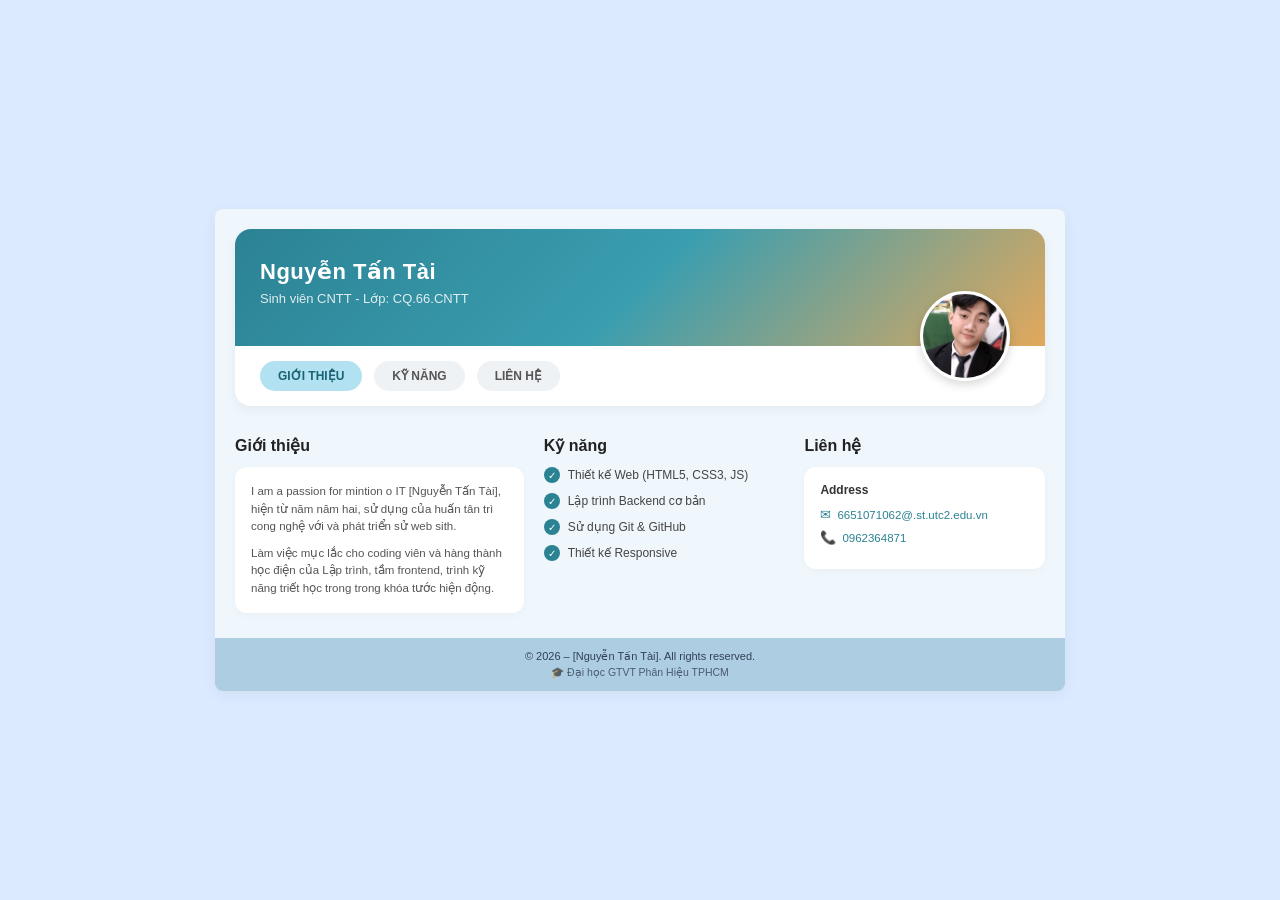
<file: C1_6651071062/index.html>
<!DOCTYPE html>
<html lang="vi">
<head>
    <meta charset="UTF-8">
    <meta name="viewport" content="width=device-width, initial-scale=1.0">
    <title>Giới thiệu bản thân – Nguyễn Tấn Tài</title>
    <link rel="stylesheet" href="index.css">
</head>
<body>

    <div class="container">
        <!-- Khung Header màu trắng chứa Banner & Nav -->
        <header class="header-card">
            <div class="header-banner">
                <div class="header-text">
                    <h1>Nguyễn Tấn Tài</h1>
                    <p>Sinh viên CNTT - Lớp: CQ.66.CNTT</p>
                </div>
                <!-- Avatar đặt trong header-banner để căn position -->
                <div class="avatar-box">
                    <img src="anhthe.jpg" alt="Ảnh đại diện">
                </div>
            </div>

            <!-- Thanh điều hướng -->
            <nav class="nav-bar">
                <a href="#gioithieu" class="nav-btn active">GIỚI THIỆU</a>
                <a href="#kynang" class="nav-btn">KỸ NĂNG</a>
                <a href="#lienhe" class="nav-btn">LIÊN HỆ</a>
            </nav>
        </header>

        <!-- Nội dung chính 3 cột -->
        <main class="main-content">
            <!-- Cột 1: Giới thiệu -->
            <section class="col" id="gioithieu">
                <h2 class="col-title">Giới thiệu</h2>
                <div class="card info-card">
                    <p>I am a passion for mintion o IT [Nguyễn Tấn Tài], hiện từ năm năm hai, sử dụng của huấn tân trì cong nghệ với và phát triển sử web sith.</p>
                    <p>Làm việc mục lắc cho coding viên và hàng thành học điện của Lập trình, tầm frontend, trình kỹ năng triết học trong trong khóa tước hiện động.</p>
                </div>
            </section>

            <!-- Cột 2: Kỹ năng -->
            <section class="col" id="kynang">
                <h2 class="col-title">Kỹ năng</h2>
                <ul class="skill-list">
                    <li><span class="check-icon">✓</span> Thiết kế Web (HTML5, CSS3, JS)</li>
                    <li><span class="check-icon">✓</span> Lập trình Backend cơ bản</li>
                    <li><span class="check-icon">✓</span> Sử dụng Git & GitHub</li>
                    <li><span class="check-icon">✓</span> Thiết kế Responsive</li>
                </ul>
            </section>

            <!-- Cột 3: Liên hệ -->
            <section class="col" id="lienhe">
                <h2 class="col-title">Liên hệ</h2>
                <div class="card contact-card">
                    <div class="address-title">Address</div>
                    <div class="contact-line">
                        <span class="icon">✉</span> 6651071062@.st.utc2.edu.vn
                    </div>
                    <div class="contact-line">
                        <span class="icon">📞</span> 0962364871
                    </div>
                </div>
            </section>
        </main>

        <!-- Footer -->
        <footer class="footer">
            <p>© 2026 – [Nguyễn Tấn Tài]. All rights reserved.</p>
            <p class="school">🎓 Đại học GTVT Phân Hiệu TPHCM</p>
        </footer>
    </div>

</body>
</html>
</file>
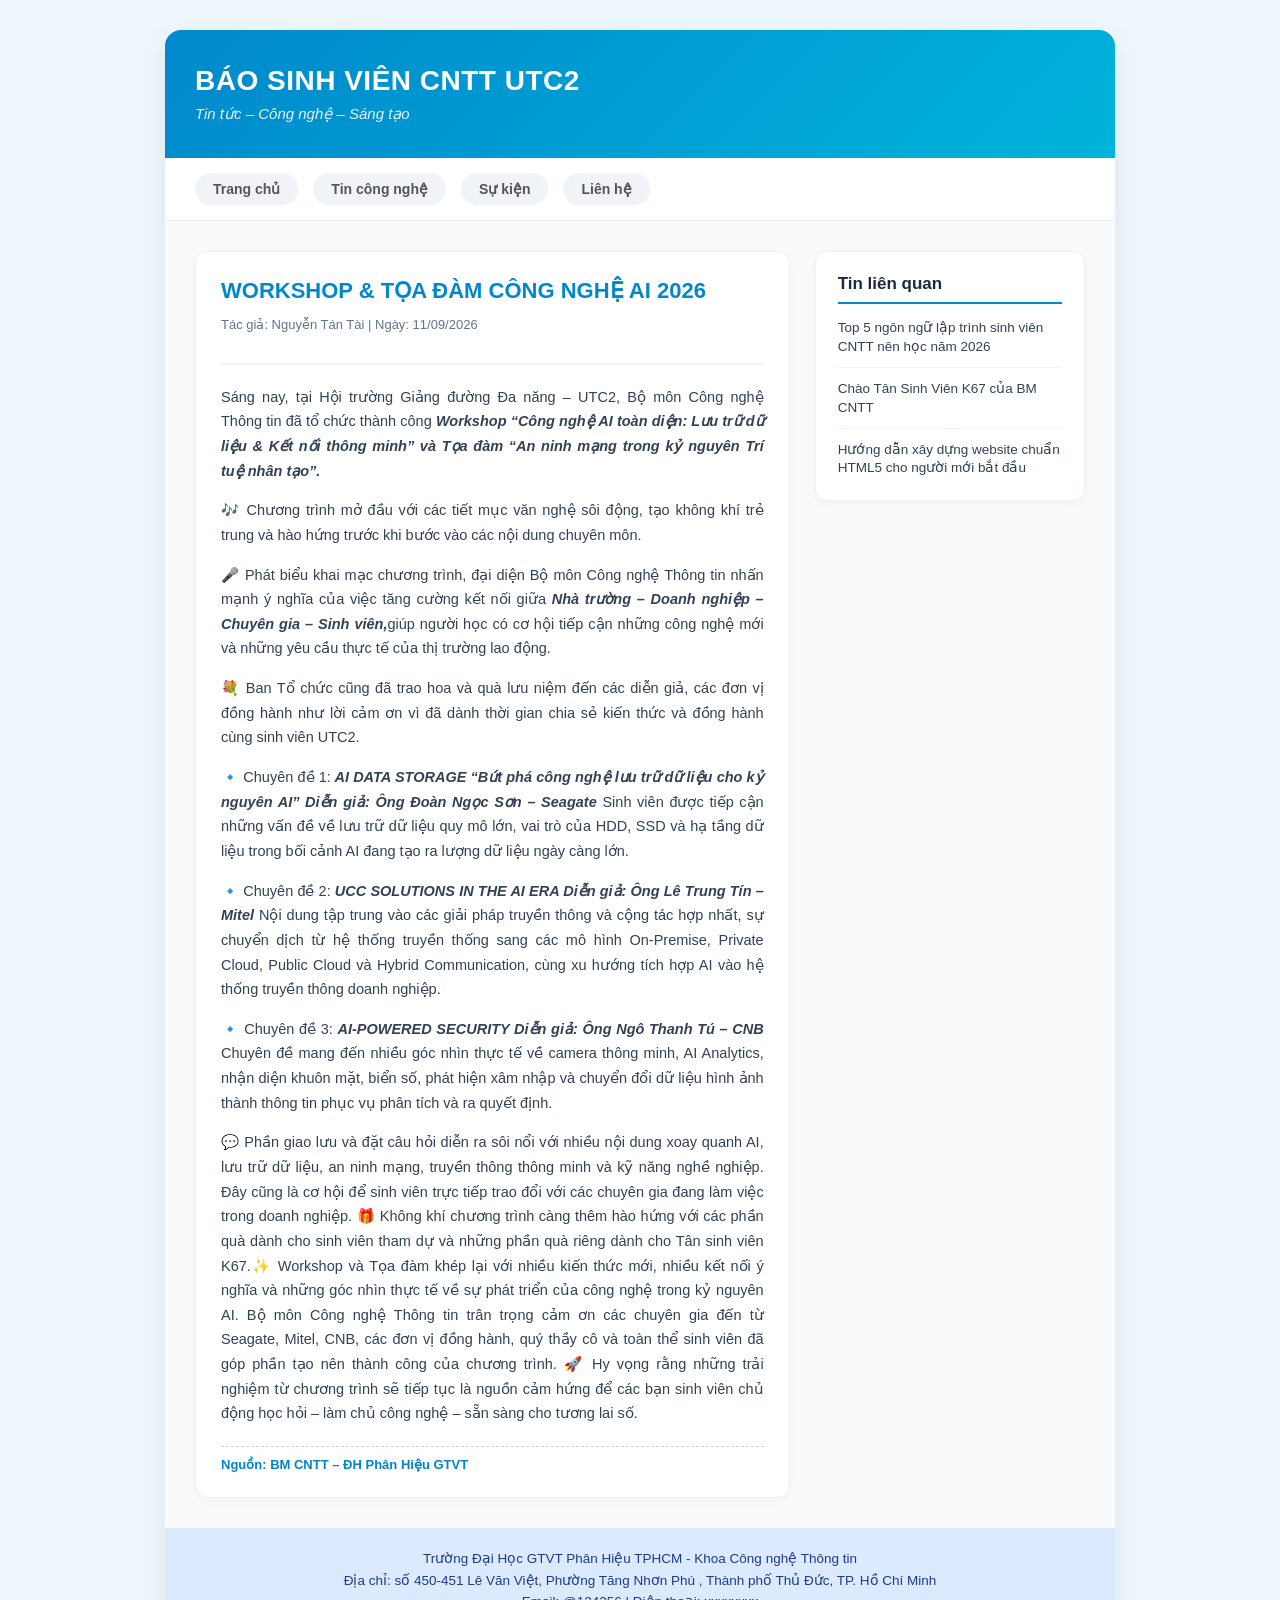
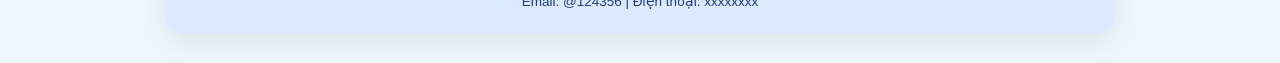
<file: C2_6651071062/tintuc.html>
<!DOCTYPE html>
<html lang="vi">
<head>
    <meta charset="UTF-8">
    <meta name="viewport" content="width=device-width, initial-scale=1.0">
    <title>Báo Sinh Viên CNTT - Tin Tức Công Nghệ</title>
    <link rel="stylesheet" href="tintuc.css">
</head>
<body>

    <div class="container">
        <!-- Header trang chính -->
        <header class="site-header">
            <hgroup>
                <h1>Báo Sinh Viên CNTT UTC2</h1>
                <p>Tin tức – Công nghệ – Sáng tạo</p>
            </hgroup>
        </header>

        <!-- Nav điều hướng -->
        <nav>
            <a href="#">Trang chủ</a>
            <a href="#">Tin công nghệ</a>
            <a href="#">Sự kiện</a>
            <a href="#">Liên hệ</a>
        </nav>

        <!-- Main nội dung -->
        <main>
            <!-- Bài viết chính -->
            <article>
                <header>
                    <h2>WORKSHOP & TỌA ĐÀM CÔNG NGHỆ AI 2026</h2>
                    <p>Tác giả: Nguyễn Tán Tài | Ngày: 11/09/2026</p>
                </header>

                <p>Sáng nay, tại Hội trường Giảng đường Đa năng – UTC2, Bộ môn Công nghệ Thông tin đã tổ chức thành công <em><b>Workshop “Công nghệ AI toàn diện: Lưu trữ dữ liệu & Kết nối thông minh” và Tọa đàm “An ninh mạng trong kỷ nguyên Trí tuệ nhân tạo”.</b></em></p>

                <p>🎶 Chương trình mở đầu với các tiết mục văn nghệ sôi động, tạo không khí trẻ trung và hào hứng trước khi bước vào các nội dung chuyên môn.</p>

                <p>🎤 Phát biểu khai mạc chương trình, đại diện Bộ môn Công nghệ Thông tin nhấn mạnh ý nghĩa của việc tăng cường kết nối giữa <em><b>Nhà trường – Doanh nghiệp – Chuyên gia – Sinh viên,</b></em>giúp người học có cơ hội tiếp cận những công nghệ mới và những yêu cầu thực tế của thị trường lao động.</p>
                <p>💐 Ban Tổ chức cũng đã trao hoa và quà lưu niệm đến các diễn giả, các đơn vị đồng hành như lời cảm ơn vì đã dành thời gian chia sẻ kiến thức và đồng hành cùng sinh viên UTC2.</p>
                <p>🔹 Chuyên đề 1:<em><b> AI DATA STORAGE
“Bứt phá công nghệ lưu trữ dữ liệu cho kỷ nguyên AI”
Diễn giả: Ông Đoàn Ngọc Sơn – Seagate</b></em>
Sinh viên được tiếp cận những vấn đề về lưu trữ dữ liệu quy mô lớn, vai trò của HDD, SSD và hạ tầng dữ liệu trong bối cảnh AI đang tạo ra lượng dữ liệu ngày càng lớn.</p>
<p>🔹 Chuyên đề 2:<em> <b>UCC SOLUTIONS IN THE AI ERA
Diễn giả: Ông Lê Trung Tín – Mitel</b></em>
Nội dung tập trung vào các giải pháp truyền thông và cộng tác hợp nhất, sự chuyển dịch từ hệ thống truyền thống sang các mô hình On-Premise, Private Cloud, Public Cloud và Hybrid Communication, cùng xu hướng tích hợp AI vào hệ thống truyền thông doanh nghiệp.</p>
<p>🔹 Chuyên đề 3: <em><b>AI-POWERED SECURITY
Diễn giả: Ông Ngô Thanh Tú – CNB</b></em>
Chuyên đề mang đến nhiều góc nhìn thực tế về camera thông minh, AI Analytics, nhận diện khuôn mặt, biển số, phát hiện xâm nhập và chuyển đổi dữ liệu hình ảnh thành thông tin phục vụ phân tích và ra quyết định.</p>
<p>💬 Phần giao lưu và đặt câu hỏi diễn ra sôi nổi với nhiều nội dung xoay quanh AI, lưu trữ dữ liệu, an ninh mạng, truyền thông thông minh và kỹ năng nghề nghiệp. Đây cũng là cơ hội để sinh viên trực tiếp trao đổi với các chuyên gia đang làm việc trong doanh nghiệp.
🎁 Không khí chương trình càng thêm hào hứng với các phần quà dành cho sinh viên tham dự và những phần quà riêng dành cho Tân sinh viên K67.✨ Workshop và Tọa đàm khép lại với nhiều kiến thức mới, nhiều kết nối ý nghĩa và những góc nhìn thực tế về sự phát triển của công nghệ trong kỷ nguyên AI.
Bộ môn Công nghệ Thông tin trân trọng cảm ơn các chuyên gia đến từ Seagate, Mitel, CNB, các đơn vị đồng hành, quý thầy cô và toàn thể sinh viên đã góp phần tạo nên thành công của chương trình.
🚀 Hy vọng rằng những trải nghiệm từ chương trình sẽ tiếp tục là nguồn cảm hứng để các bạn sinh viên chủ động học hỏi – làm chủ công nghệ – sẵn sàng cho tương lai số.</p>

                <footer>
                    Nguồn: BM CNTT – ĐH Phân Hiệu GTVT
                </footer>
            </article>

            <!-- Danh sách tin liên quan -->
            <aside>
                <h3>Tin liên quan</h3>
                <ul>
                    <li><a href="#">Top 5 ngôn ngữ lập trình sinh viên CNTT nên học năm 2026</a></li>
                    <li><a href="#">Chào Tân Sinh Viên K67 của BM CNTT</a></li>
                    <li><a href="#">Hướng dẫn xây dựng website chuẩn HTML5 cho người mới bắt đầu</a></li>
                </ul>
            </aside>
        </main>

        <!-- Footer trang -->
        <footer class="site-footer">
            <address>
                Trường Đại Học GTVT Phân Hiệu TPHCM - Khoa Công nghệ Thông tin<br>
                Địa chỉ: số 450-451 Lê Văn Việt, Phường Tăng Nhơn Phú , Thành phố Thủ Đức, TP. Hồ Chí Minh<br>
                Email: @124356 | Điện thoại: xxxxxxxx
            </address>
        </footer>
    </div>

</body>
</html>
</file>
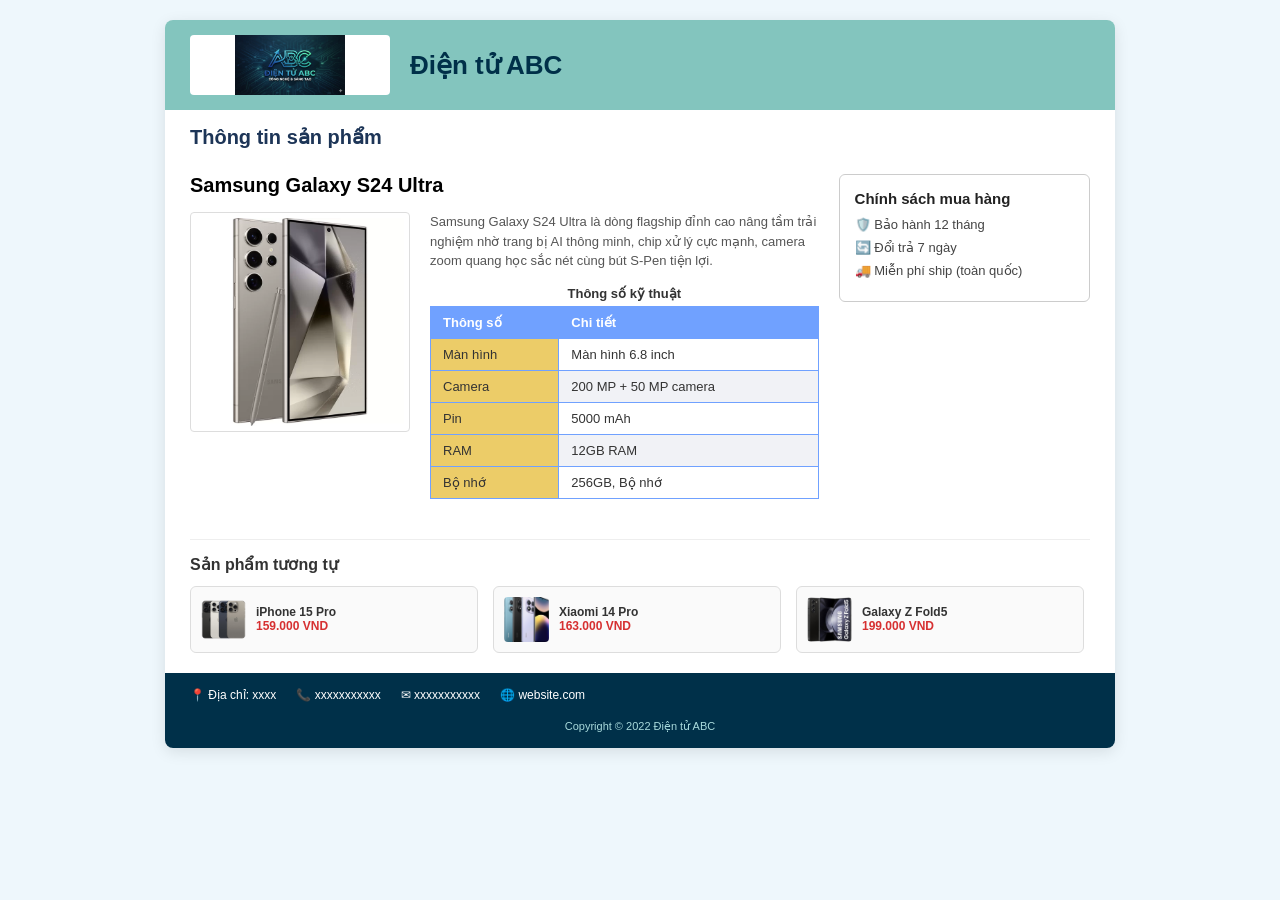
<file: C3_6651071062/sanpham.html>
<!DOCTYPE html>
<html lang="vi">
<head>
    <meta charset="UTF-8">
    <meta name="viewport" content="width=device-width, initial-scale=1.0">
    <title>Điện tử ABC - Samsung Galaxy S24 Ultra</title>
    <link rel="stylesheet" href="sanpham.css">
</head>
<body>

    <div class="container">
        
        <header>
            <img src="logo.jpg" alt="Logo Điện tử ABC" width="200" height="60">
            <h1>Điện tử ABC</h1>
        </header>

        <div class="page-title">Thông tin sản phẩm</div>

        <main>
            <!-- <section> "Thông tin sản phẩm" -->
            <section class="product-section">
                <h2>Samsung Galaxy S24 Ultra</h2>
                
                <div class="product-details">
                    <div class="product-image">
                        <img src="samsungs24.jpg" alt="Samsung Galaxy S24 Ultra" width="400" height="400">
                    </div>
                    
                    <div class="product-info">
                        <!-- Đoạn mô tả sản phẩm -->
                        <p>Samsung Galaxy S24 Ultra là dòng flagship đỉnh cao nâng tầm trải nghiệm nhờ trang bị AI thông minh, chip xử lý cực mạnh, camera zoom quang học sắc nét cùng bút S-Pen tiện lợi.</p>

                        <!-- Bảng thông số kỹ thuật dùng <table> -->
                        <table>
                            <caption>Thông số kỹ thuật</caption>
                            <thead>
                                <tr>
                                    <th scope="col">Thông số</th>
                                    <th scope="col">Chi tiết</th>
                                </tr>
                            </thead>
                            <tbody>
                                <tr>
                                    <th scope="row">Màn hình</th>
                                    <td>Màn hình 6.8 inch</td>
                                </tr>
                                <tr>
                                    <th scope="row">Camera</th>
                                    <td>200 MP + 50 MP camera</td>
                                </tr>
                                <tr>
                                    <th scope="row">Pin</th>
                                    <td>5000 mAh</td>
                                </tr>
                                <tr>
                                    <th scope="row">RAM</th>
                                    <td>12GB RAM</td>
                                </tr>
                                <tr>
                                    <th scope="row">Bộ nhớ</th>
                                    <td>256GB, Bộ nhớ</td>
                                </tr>
                            </tbody>
                        </table>
                    </div>
                </div>
            </section>

            <!-- <aside>: "Chính sách mua hàng" -->
            <aside>
                <h3>Chính sách mua hàng</h3>
                <ul>
                    <li>🛡️ Bảo hành 12 tháng</li>
                    <li>🔄 Đổi trả 7 ngày</li>
                    <li>🚚 Miễn phí ship (toàn quốc)</li>
                </ul>
            </aside>

            <!-- <section>: "Sản phẩm tương tự" -->
            <section class="similar-section">
                <h2>Sản phẩm tương tự</h2>
                <ol class="similar-products-list">
                    <li>
                        <img src="iphone_15_pro.png" alt="iPhone 15 Pro" width="50" height="50">
                        <div class="similar-info">
                            <span class="name">iPhone 15 Pro</span>
                            <span class="price">159.000 VND</span>
                        </div>
                    </li>
                    <li>
                        <img src="b4ba8b70785c48c58faa37af1190bd1b.png" alt="Xiaomi 14 Pro" width="50" height="50">
                        <div class="similar-info">
                            <span class="name">Xiaomi 14 Pro</span>
                            <span class="price">163.000 VND</span>
                        </div>
                    </li>
                    <li>
                        <img src="images.jpg" alt="Galaxy Z Fold5" width="50" height="50">
                        <div class="similar-info">
                            <span class="name">Galaxy Z Fold5</span>
                            <span class="price">199.000 VND</span>
                        </div>
                    </li>
                </ol>
            </section>
        </main>
        <footer>
            <address>
                <div>📍 Địa chỉ: xxxx</div>
                <div>📞 xxxxxxxxxxx</div>
                <div>✉ xxxxxxxxxxx</div>
                <div>🌐 website.com</div>
            </address>
            <div class="copyright">Copyright © 2022 Điện tử ABC</div>
        </footer>
    </div>

</body>
</html>
</file>
<file: C1_6651071062/index.css>
* {
    box-sizing: border-box;
    margin: 0;
    padding: 0;
    font-family: Arial, Helvetica, sans-serif;
}

body {
    background-color: #dbeafe; /* Nền xanh nhạt toàn trang */
    display: flex;
    justify-content: center;
    align-items: center;
    padding: 20px;
    min-height: 100vh;
}

/* Container bao quanh màu xám xanh rất nhẹ */
.container {
    width: 100%;
    max-width: 850px;
    background-color: #f0f7fc;
    border-radius: 8px;
    box-shadow: 0 4px 15px rgba(0, 0, 0, 0.05);
    overflow: hidden;
}

/* Header Card màu trắng bao bên ngoài Banner và Nav */
.header-card {
    background-color: #ffffff;
    margin: 20px;
    border-radius: 16px;
    box-shadow: 0 4px 12px rgba(0, 0, 0, 0.05);
    overflow: visible; /* Để hiển thị avatar tràn viền */
    position: relative;
}

.header-banner {
    position: relative;
    background: linear-gradient(135deg, #2b8293 0%, #3a9eb0 50%, #e2a85c 100%);
    padding: 30px 25px 40px 25px;
    border-top-left-radius: 16px;
    border-top-right-radius: 16px;
    color: white;
}

.header-text h1 {
    font-size: 22px;
    font-weight: bold;
    letter-spacing: 0.5px;
    margin-bottom: 6px;
}

.header-text p {
    font-size: 13px;
    opacity: 0.85;
}

/* Vị trí Avatar chuẩn theo mẫu */
.avatar-box {
    position: absolute;
    right: 35px;
    bottom: -35px;
    width: 90px;
    height: 90px;
    border-radius: 50%;
    background-color: #ffffff;
    border: 3px solid #ffffff;
    box-shadow: 0 4px 10px rgba(0, 0, 0, 0.15);
    overflow: hidden;
    z-index: 10;
}

.avatar-box img {
    width: 100%;
    height: 100%;
    object-fit: cover;
}

/* Thanh Navigation */
.nav-bar {
    display: flex;
    gap: 12px;
    padding: 15px 25px;
    background-color: #ffffff;
    border-bottom-left-radius: 16px;
    border-bottom-right-radius: 16px;
}

.nav-btn {
    text-decoration: none;
    font-size: 12px;
    font-weight: bold;
    padding: 8px 18px;
    border-radius: 15px;
    color: #555555;
    background-color: #eef2f5;
    transition: 0.2s;
}

.nav-btn.active, .nav-btn:hover {
    background-color: #b2e2f2;
    color: #1b6373;
}

/* Main Content chia 3 cột */
.main-content {
    display: grid;
    grid-template-columns: 1.2fr 1fr 1fr;
    gap: 20px;
    padding: 10px 20px 25px 20px;
}

@media (max-width: 768px) {
    .main-content {
        grid-template-columns: 1fr;
    }
}

.col-title {
    font-size: 16px;
    font-weight: bold;
    color: #222222;
    margin-bottom: 12px;
}

/* Thẻ chung cho phần nội dung */
.card {
    background-color: #ffffff;
    border-radius: 12px;
    padding: 16px;
    box-shadow: 0 2px 8px rgba(0, 0, 0, 0.03);
}

.info-card p {
    font-size: 11.5px;
    line-height: 1.5;
    color: #555555;
    margin-bottom: 10px;
}

.info-card p:last-child {
    margin-bottom: 0;
}

/* Kỹ năng List */
.skill-list {
    list-style: none;
}

.skill-list li {
    font-size: 12px;
    color: #444444;
    margin-bottom: 10px;
    display: flex;
    align-items: center;
}

.check-icon {
    display: inline-flex;
    align-items: center;
    justify-content: center;
    width: 16px;
    height: 16px;
    background-color: #2b8293;
    color: white;
    border-radius: 50%;
    font-size: 10px;
    margin-right: 8px;
    flex-shrink: 0;
}

/* Liên hệ Card */
.address-title {
    font-size: 12px;
    font-weight: bold;
    color: #333333;
    margin-bottom: 10px;
}

.contact-line {
    font-size: 11.5px;
    color: #2b8293;
    margin-bottom: 8px;
    display: flex;
    align-items: center;
}

.contact-line .icon {
    margin-right: 6px;
    font-size: 13px;
}

/* Footer */
.footer {
    background-color: #adcde2;
    text-align: center;
    padding: 12px;
    font-size: 11px;
    color: #334155;
}

.footer .school {
    margin-top: 3px;
    font-size: 10.5px;
    opacity: 0.8;
}
</file>
<file: C2_6651071062/tintuc.css>
* {
            box-sizing: border-box;
            margin: 0;
            padding: 0;
            font-family: 'Segoe UI', Tahoma, Geneva, Verdana, sans-serif;
        }

        body {
            background-color: #eef7fc;
            color: #333;
            display: flex;
            flex-direction: column;
            align-items: center;
            min-height: 100vh;
        }

        /* Container chính */
        .container {
            width: 90%;
            max-width: 950px;
            margin: 30px auto;
            background: #ffffff;
            border-radius: 16px;
            box-shadow: 0 10px 30px rgba(0,0,0,0.08);
            overflow: hidden;
        }

        /* Header trang */
        header.site-header {
            background: linear-gradient(135deg, #0088cc 0%, #00b4db 100%);
            padding: 35px 30px;
            color: white;
        }

        header.site-header hgroup h1 {
            font-size: 28px;
            font-weight: 700;
            text-transform: uppercase;
            letter-spacing: 0.5px;
            margin-bottom: 8px;
        }

        header.site-header hgroup p {
            font-size: 15px;
            opacity: 0.9;
            font-style: italic;
        }

        /* Nav điều hướng */
        nav {
            background-color: #ffffff;
            padding: 15px 30px;
            border-bottom: 1px solid #edf2f7;
            display: flex;
            gap: 15px;
        }

        nav a {
            text-decoration: none;
            color: #555;
            font-weight: 600;
            font-size: 14px;
            padding: 8px 18px;
            border-radius: 20px;
            background-color: #f0f4f8;
            transition: all 0.3s ease;
        }

        nav a:hover {
            background-color: #0088cc;
            color: white;
        }

        /* Bố cục Main (Article + Aside) */
        main {
            padding: 30px;
            display: grid;
            grid-template-columns: 2.2fr 1fr;
            gap: 25px;
            background-color: #f8fafc;
        }

        @media (max-width: 768px) {
            main {
                grid-template-columns: 1fr;
            }
        }

        /* Khối Article chính */
        article {
            background: #ffffff;
            padding: 25px;
            border-radius: 12px;
            box-shadow: 0 2px 8px rgba(0,0,0,0.04);
            border: 1px solid #eef2f5;
        }

        article header {
            margin-bottom: 20px;
            padding-bottom: 12px;
            border-bottom: 2px solid #eef7fc;
            background: none;
        }

        article header h2 {
            font-size: 22px;
            color: #0088cc;
            margin-bottom: 8px;
            line-height: 1.3;
        }

        article header p {
            font-size: 13px;
            color: #64748b;
        }

        article p {
            font-size: 14.5px;
            line-height: 1.7;
            color: #334155;
            margin-bottom: 15px;
            text-align: justify;
        }

        article footer {
            margin-top: 20px;
            padding-top: 10px;
            border-top: 1px dashed #cbd5e1;
            font-size: 13px;
            font-weight: 600;
            color: #0284c7;
            background: none;
        }

        /* Khối Aside bên phải */
        aside {
            background: #ffffff;
            padding: 22px;
            border-radius: 12px;
            box-shadow: 0 2px 8px rgba(0,0,0,0.04);
            border: 1px solid #eef2f5;
            height: fit-content;
        }

        aside h3 {
            font-size: 17px;
            color: #1e293b;
            margin-bottom: 15px;
            padding-bottom: 8px;
            border-bottom: 2px solid #0088cc;
        }

        aside ul {
            list-style: none;
        }

        aside li {
            margin-bottom: 12px;
            padding-bottom: 10px;
            border-bottom: 1px solid #f1f5f9;
        }

        aside li:last-child {
            margin-bottom: 0;
            padding-bottom: 0;
            border-bottom: none;
        }

        aside a {
            text-decoration: none;
            color: #334155;
            font-size: 13.5px;
            line-height: 1.4;
            display: block;
            transition: color 0.2s ease;
        }

        aside a:hover {
            color: #0088cc;
        }

        /* Footer trang */
        footer.site-footer {
            background-color: #dbeafe;
            color: #1e3a8a;
            padding: 20px 30px;
            text-align: center;
        }

        footer.site-footer address {
            font-style: normal;
            font-size: 13.5px;
            line-height: 1.6;
        }
    </style>
</file>
<file: C3_6651071062/sanpham.css>
* {
    box-sizing: border-box;
    margin: 0;
    padding: 0;
    font-family: Arial, Helvetica, sans-serif;
}

body {
    background-color: #eef7fc;
    color: #333;
    display: flex;
    flex-direction: column;
    align-items: center;
    min-height: 100vh;
}

.container {
    width: 90%;
    max-width: 950px;
    margin: 20px auto;
    background: #ffffff;
    border-radius: 8px;
    box-shadow: 0 4px 15px rgba(0,0,0,0.1);
    overflow: hidden;
}

/* Header */
header {
    background-color: #83c5be;
    padding: 15px 25px;
    display: flex;
    align-items: center;
    gap: 20px;
}

header img {
    border-radius: 4px;
    background-color: #fff;
    object-fit: contain;
}

header h1 {
    font-size: 26px;
    color: #003049;
}

/* Title sản phẩm */
.page-title {
    padding: 15px 25px 5px;
    font-size: 20px;
    color: #1d3557;
    font-weight: bold;
}

/* Layout Grid */
main {
    padding: 20px 25px;
    display: grid;
    grid-template-columns: 2.5fr 1fr;
    gap: 20px;
}

@media (max-width: 768px) {
    main {
        grid-template-columns: 1fr;
    }
}

.product-section {
    display: flex;
    flex-direction: column;
    gap: 15px;
}

.product-section h2 {
    font-size: 20px;
    color: #000;
}

.product-details {
    display: flex;
    gap: 20px;
}

.product-image img {
    border: 1px solid #ddd;
    border-radius: 4px;
    padding: 5px;
    max-width: 220px;
    height: auto;
}

.product-info {
    display: flex;
    flex-direction: column;
    gap: 15px;
}

.product-info p {
    font-size: 13px;
    line-height: 1.5;
    color: #555;
}

/* Table CSS */
table {
    width: 100%;
    border-collapse: collapse;
    font-size: 13px;
}

caption {
    font-weight: bold;
    font-size: 13px;
    margin-bottom: 5px;
    text-align: center;
    color: #333;
}

th, td {
    border: 1px solid #70a1ff;
    padding: 8px 12px;
    text-align: left;
}

thead tr {
    background-color: #70a1ff;
    color: #fff;
}

tbody th[scope="row"] {
    background-color: #eccc68;
    color: #333;
    font-weight: normal;
}

tbody tr:nth-child(even) {
    background-color: #f1f2f6;
}

/* Section Sản phẩm tương tự */
.similar-section {
    margin-top: 20px;
    grid-column: 1 / -1;
    border-top: 1px solid #eee;
    padding-top: 15px;
}

.similar-section h2 {
    font-size: 16px;
    margin-bottom: 12px;
}

.similar-products-list {
    list-style-type: none;
    display: flex;
    gap: 15px;
    padding: 0;
}

.similar-products-list li {
    border: 1px solid #ddd;
    border-radius: 6px;
    padding: 10px;
    display: flex;
    align-items: center;
    gap: 10px;
    width: 32%;
    background-color: #fafafa;
}

.similar-products-list img {
    width: 45px;
    height: 45px;
    object-fit: cover;
    border-radius: 4px;
}

.similar-info {
    font-size: 12px;
}

.similar-info .name {
    font-weight: bold;
    color: #333;
    display: block;
}

.similar-info .price {
    color: #d63031;
    font-weight: bold;
    margin-top: 3px;
}

/* Aside Chính sách */
aside {
    border: 1px solid #ccc;
    border-radius: 6px;
    padding: 15px;
    background-color: #fff;
    height: fit-content;
}

aside h3 {
    font-size: 15px;
    margin-bottom: 10px;
    color: #222;
}

aside ul {
    list-style: none;
    font-size: 13px;
}

aside li {
    margin-bottom: 8px;
    display: flex;
    align-items: center;
    gap: 8px;
    color: #444;
}

/* Footer */
footer {
    background-color: #003049;
    color: #fff;
    padding: 15px 25px;
    font-size: 12px;
    display: flex;
    justify-content: space-between;
    align-items: center;
    flex-wrap: wrap;
    gap: 10px;
}

footer address {
    font-style: normal;
    display: flex;
    gap: 20px;
    flex-wrap: wrap;
}

footer address div {
    display: flex;
    align-items: center;
    gap: 5px;
}

.copyright {
    width: 100%;
    text-align: center;
    margin-top: 8px;
    font-size: 11px;
    color: #a8dadc;
}
</file>
